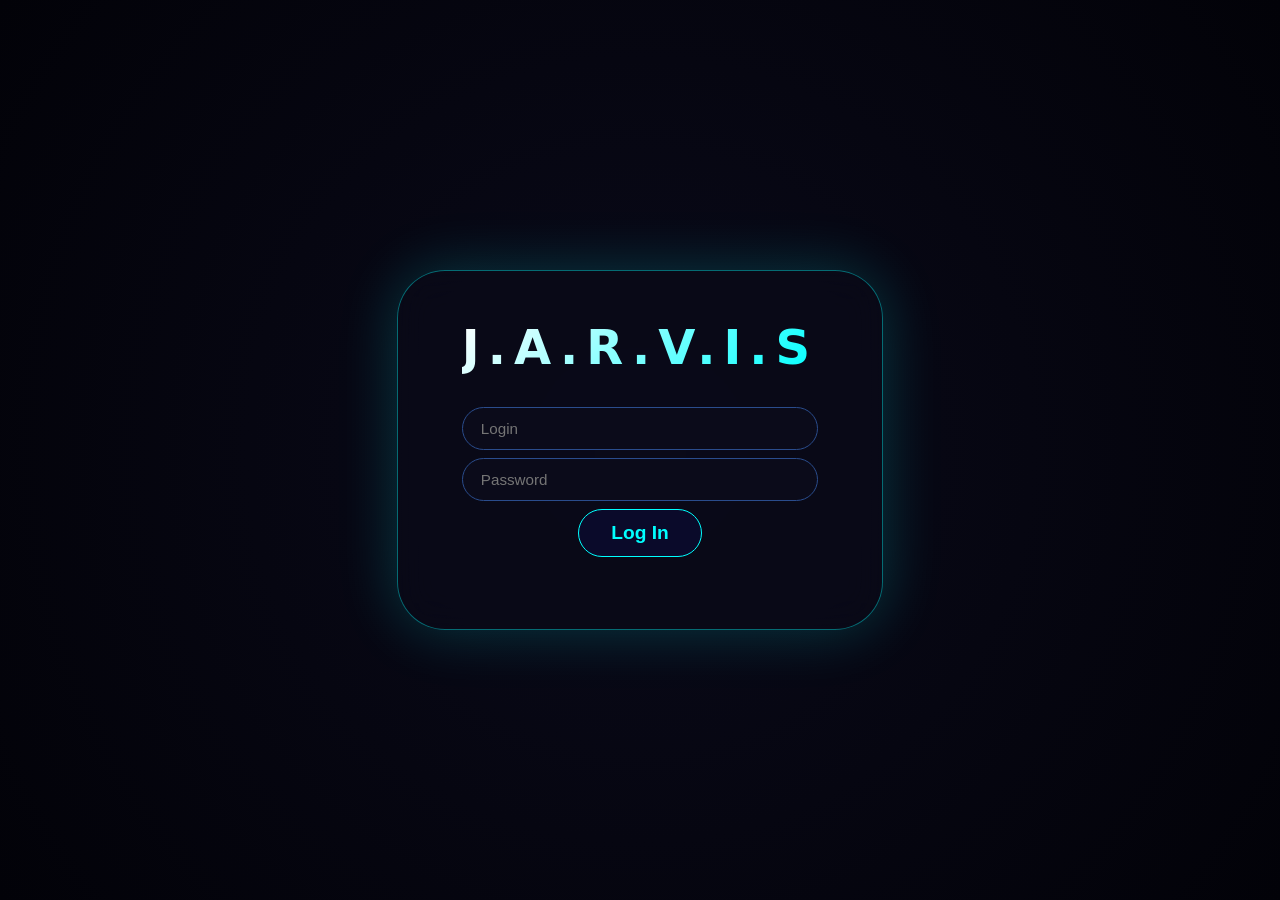
<file: Source/cpp/web/static/index.html>
<!DOCTYPE html>
<html lang="ru">
<head>
    <meta charset="UTF-8">
    <meta name="viewport" content="width=device-width, initial-scale=1.0">
    <title>J.A.R.V.I.S</title>
    <link rel="stylesheet" href="style.css">
</head>
<body>

<div id="loginScreen" class="launcher hidden">
    <div class="launcher-card">
        <h1>J.A.R.V.I.S</h1>
        <input id="loginUser" placeholder="Login" autocomplete="username" />
        <input id="loginPass" type="password" placeholder="Password" autocomplete="current-password" />
        <button id="loginBtn">Log In</button>
        <div id="loginError" class="error"></div>
    </div>
</div>

<div id="mainApp" class="jarvis-container hidden">
    <div class="header">
        <div id="userBadge" class="user-badge"></div>
        <div class="title"><h1>J.A.R.V.I.S</h1></div>
        <div class="status-badge">
            <div class="status-led"></div>
            <div class="status-text" id="statusLabel">Active</div>
            <div class="settings-btn" id="settingsBtn">S</div>
            <div class="settings-btn" id="logoutBtn" title="Logout">X</div>
        </div>
    </div>

    <div class="chat-area" id="chatArea">
        <div class="message jarvis-message">
            <div class="bubble">
                <div class="bubble-header">System</div>
                <div class="bubble-text">System ready, sir.</div>
                <div class="bubble-footer">00:00:00</div>
            </div>
        </div>
    </div>

    <div class="control-panel">
        <div class="input-group">
            <textarea id="userInput" rows="1" placeholder="Сообщение..."></textarea>
            <button id="sendBtn">Send</button>
        </div>
        <div class="input-options">
            <label for="useInternet">
                <input type="checkbox" id="useInternet">
                <span>Поиск в интернете</span>
            </label>
        </div>
    </div>
</div>

<div id="settingsPanel" class="settings-panel hidden">
    <div class="settings-header">
        <span>Settings</span>
        <span class="settings-close" id="settingsClose">X</span>
    </div>
    <div class="settings-body">
        <div class="setting-item">
            <label for="voiceSelect">Voice:</label>
            <select id="voiceSelect">
                <option value="client" selected>Browser (Web Speech)</option>
                <option value="server">VoxCPM2 (Server)</option>
                <option value="off">Off</option>
            </select>
        </div>
        <div class="setting-item">
            <label for="modelSelect">LLM Model:</label>
            <select id="modelSelect">
                <option value="llama3.1:8b" selected>Llama 3.1 8B</option>
                <option value="phi3:mini">Phi-3 Mini</option>
                <option value="qwen2.5:7b">Qwen 2.5 7B</option>
            </select>
        </div>
    </div>
</div>

<div id="adminPanel" class="settings-panel hidden" style="left:20px; right:auto;">
    <div class="settings-header">
        <span>Admin Panel</span>
        <span class="settings-close" id="adminClose">X</span>
    </div>
    <div class="settings-body">
        <div class="setting-item">
            <button id="showSessionsBtn">Sessions</button>
            <button id="showLogsBtn">Logs</button>
        </div>
        <pre id="adminContent" style="max-height:400px; overflow:auto; font-size:11px;"></pre>
    </div>
</div>

<script src="script.js"></script>
</body>
</html>
</file>
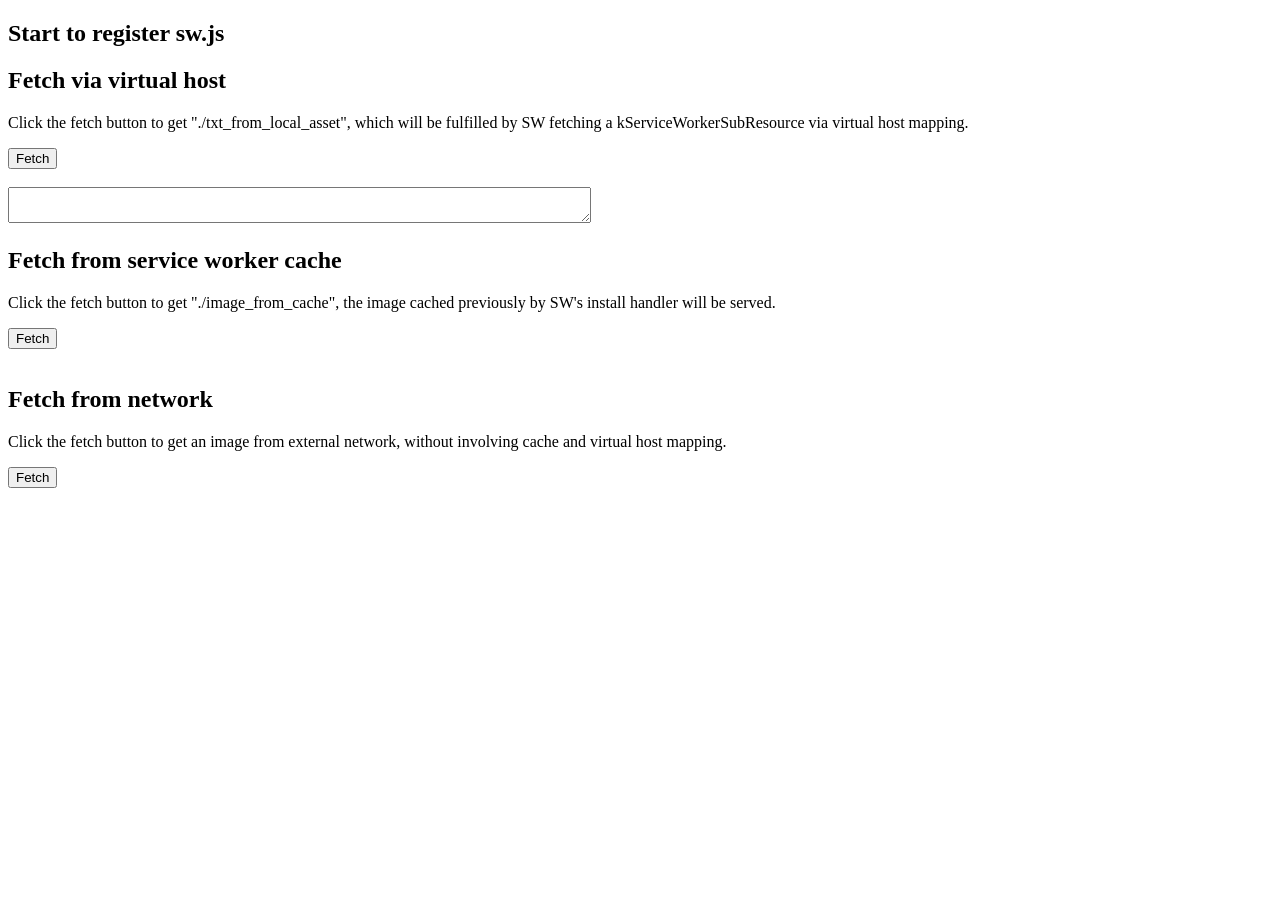
<file: Source/cpp/libs/webview/WebView2Samples/SampleApps/WebView2APISample/assets/sw_scope/index.html>
<!DOCTYPE html>
<html>
<head>
    <title>VirtualHostMappingForServiceWorker</title>
    <script>
        "use strict";
        function FetchSimpleTxt() {
            fetch('./txt_from_local_asset').then(response => {
                response.text().then(text => {
                    document.getElementById("simple_txt_content").value = "Fetch got: " + text; });
            }).catch(err => {
                document.getElementById("simple_txt_content").value = "Fetch failed: " + err; });            
        }
        function FetchCachedImage() {            
            let img = document.createElement('img');
            img.width = 40;
            img.height = 40;
            img.src = './image_from_cache';
            document.getElementById("imageContainer1").appendChild(img);
        }
        function FetchImage() {            
            let img = document.createElement('img');
            img.width = 40;
            img.height = 40;
            img.src = 'https://pluspng.com/img-png/microsoft-windows-png-windows-logo-png-800.png';
            document.getElementById("imageContainer2").appendChild(img);
        }

        // sw.js will be served by virtual host mapping as type of kServiceWorkerScript.
        navigator.serviceWorker.register('sw.js', { scope: '.' }).then(reg => {
            let elem = document.getElementById("sw_reg_status");
            elem.style.color = "blue";
            elem.textContent = "Registered sw.js!";
        }).catch(err => {
            let elem = document.getElementById("sw_reg_status");
            elem.style.color = "red";
            elem.textContent = "Failed to register sw.js!";
        });    
    </script>
</head>
<body>
    <h2 id="sw_reg_status">Start to register sw.js</h2>

    <h2>Fetch via virtual host</h2>
    <p>Click the fetch button to get "./txt_from_local_asset", which will be fulfilled by SW
        fetching a kServiceWorkerSubResource via virtual host mapping.</p>
    <button onclick="FetchSimpleTxt()">Fetch</button><br><br>
    <textarea id="simple_txt_content" rows="2" cols="70" readonly></textarea>

    <h2>Fetch from service worker cache</h2>
    <p>Click the fetch button to get "./image_from_cache", the image cached previously by SW's install handler
        will be served.</p>
    <button onclick="FetchCachedImage()">Fetch</button><br><br>
    <div id="imageContainer1"></div>

    <h2>Fetch from network</h2>
    <p>Click the fetch button to get an image from external network, without involving cache and virtual host mapping.</p>
    <button onclick="FetchImage()">Fetch</button><br><br>
    <div id="imageContainer2"></div>
</body>
</html>
</file>
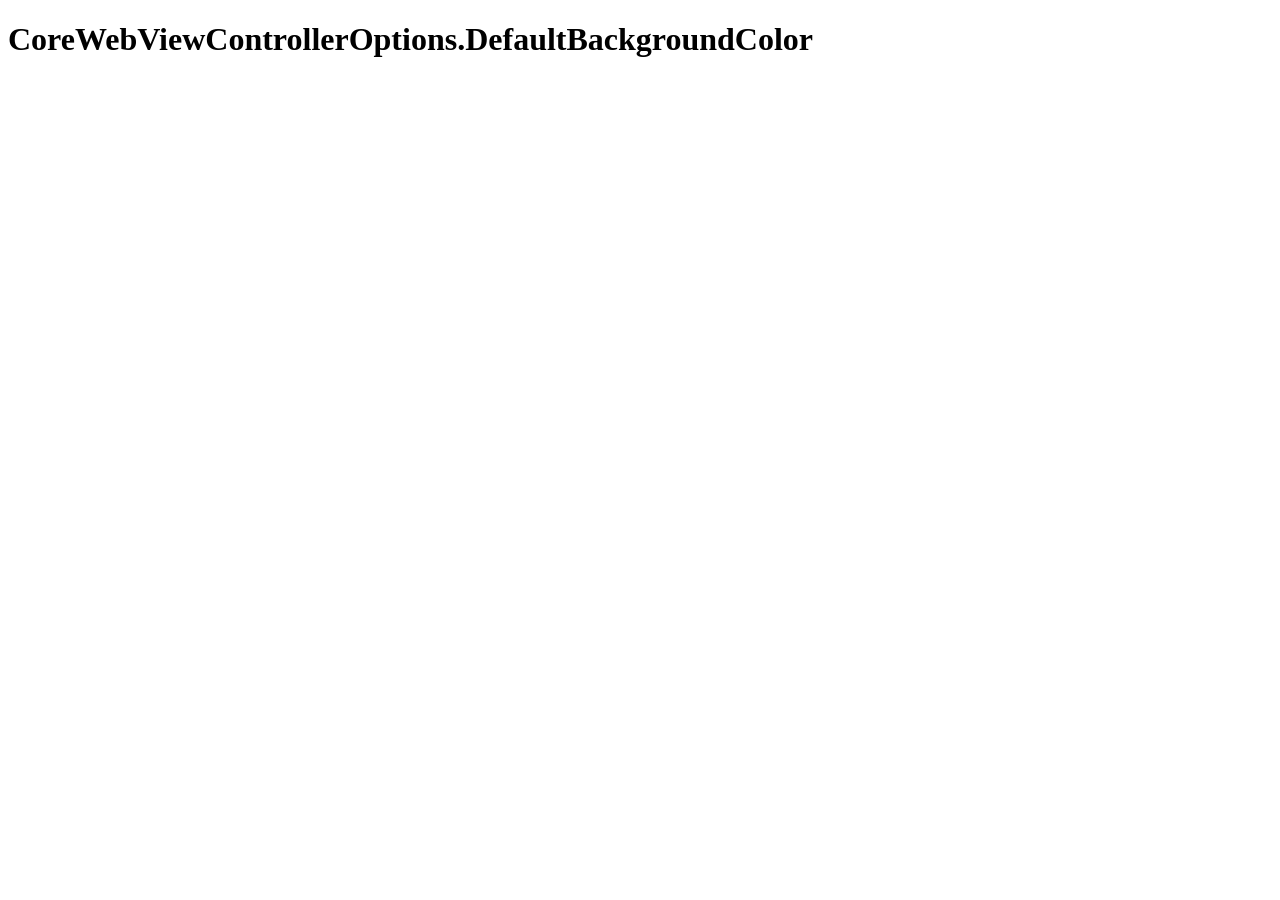
<file: Source/cpp/libs/webview/WebView2Samples/SampleApps/WebView2APISample/ScenarioDefaultBackgroundColor.html>
<!DOCTYPE html>
<html lang="en">
<head>
    <meta charset="UTF-8">
    <meta name="viewport" content="width=device-width, initial-scale=1.0">
    <title> WebView with CoreWebViewControllerOptions.DefaultBackgroundColor</title>
</head>
<body>
    <h1> CoreWebViewControllerOptions.DefaultBackgroundColor</h1>
</body>
</html>
</file>
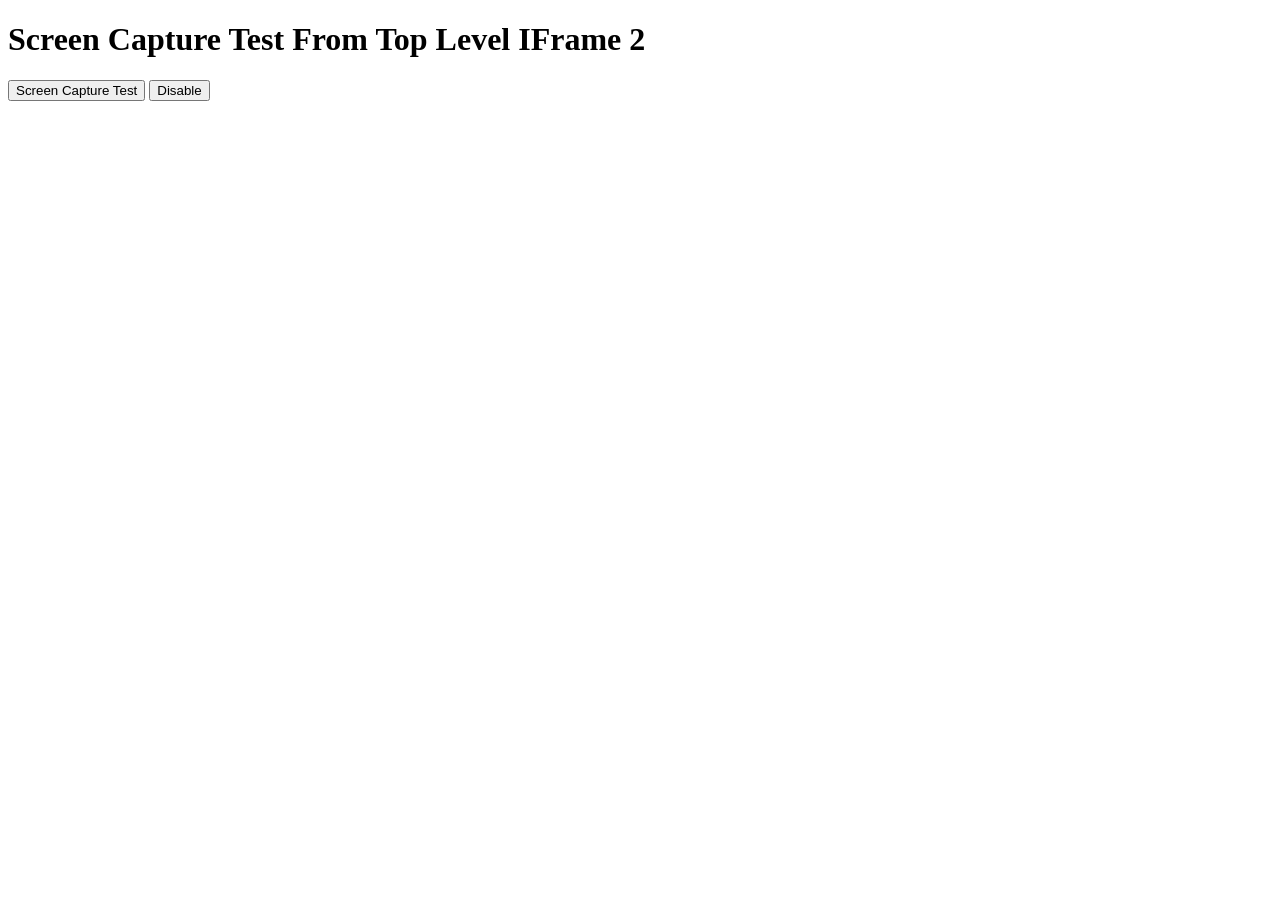
<file: Source/cpp/libs/webview/WebView2Samples/SampleApps/WebView2APISample/ScenarioScreenCaptureIFrame2.html>
<!DOCTYPE html>
<html>
<head>
    <title>ScenarioScreenCaptureIFrame2</title>
</head>
<body>
    <h1>Screen Capture Test From Top Level IFrame 2</h1>
    <button onclick="testScreenCapture()">Screen Capture Test</button>
    <button id="toggleButton" onclick="toggleStatus()">Disable</button>
    <div id="statusDisplay"></div>
    <script>
        function testScreenCapture() {
            navigator.mediaDevices.getDisplayMedia();
        }

        function toggleStatus() {
            var button = document.getElementById('toggleButton');
            var statusDisplay = document.getElementById('statusDisplay');
            if (button.innerHTML === "Enable") {
                chrome.webview.postMessage("EnableScreenCapture");
                button.innerHTML = "Disable";
                statusDisplay.innerHTML = "Status: Enabled";
            } else {
                chrome.webview.postMessage("DisableScreenCapture");
                button.innerHTML = "Enable";
                statusDisplay.innerHTML = "Status: Disabled";
            }
        }
    </script>

</body>
</html>
</file>
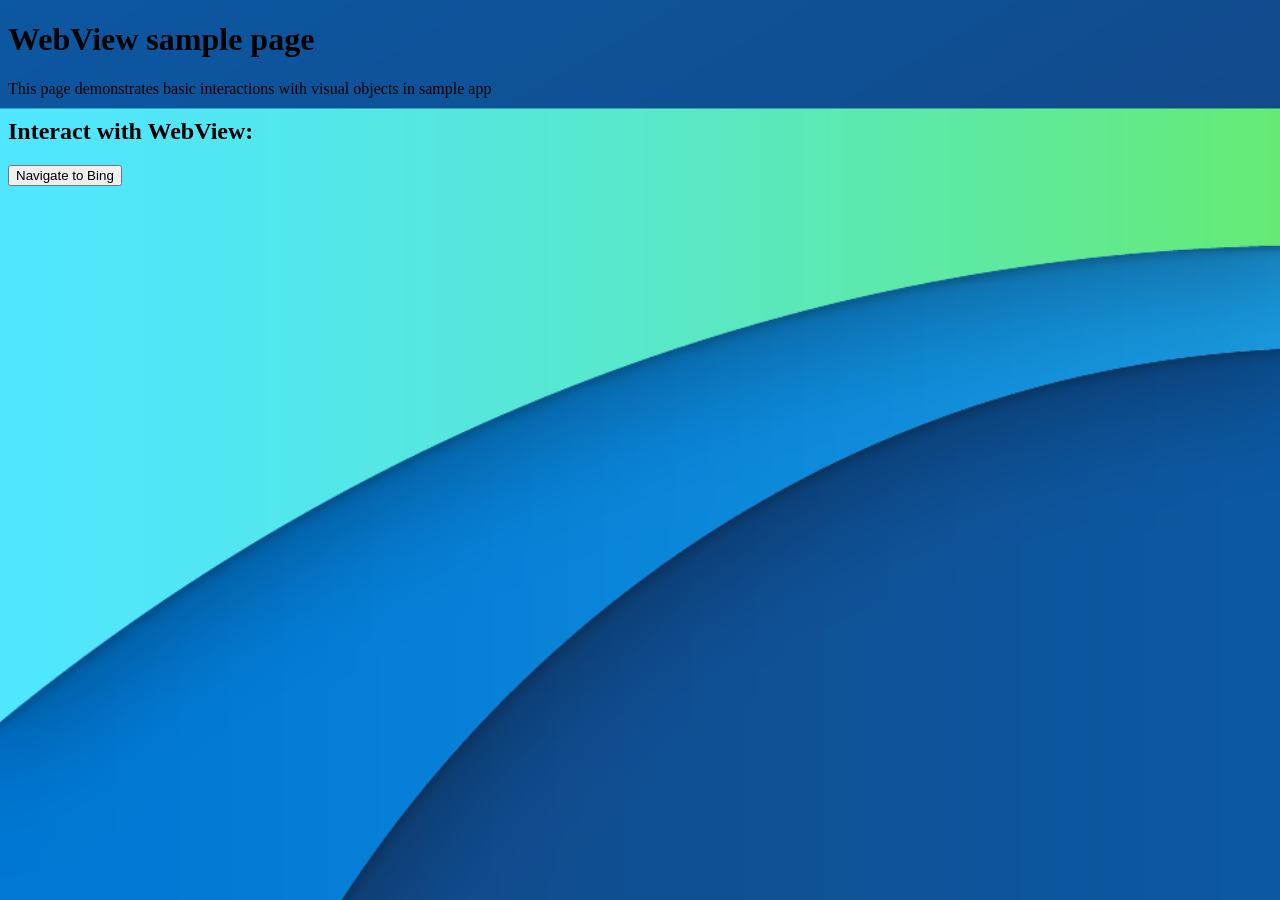
<file: Source/cpp/libs/webview/WebView2Samples/SampleApps/WebView2SampleWinComp/WebView2SamplePage.html>
﻿<!DOCTYPE html>
<html class="logo-background">

<head>
    <meta charset="UTF-8">
    <title>Microsoft Edge WebView2</title>
    <style>
        .logo-background {
            background: url("WebViewStartPageBackground.png") no-repeat center fixed;
            background-color: #e0e0e0;
            background-size: cover;
        }
    </style>
</head>

<body>
    <h1>WebView sample page</h1>
    <p>This page demonstrates basic interactions with visual objects in sample app</p>

    <h2>Interact with WebView:</h2>
    <button id="myButton">Navigate to Bing</button>
    <script>
        document.getElementById("myButton").onclick = function () {
            location.href = "https://www.bing.com/";
        };
    </script>


</body>

</html>
</file>
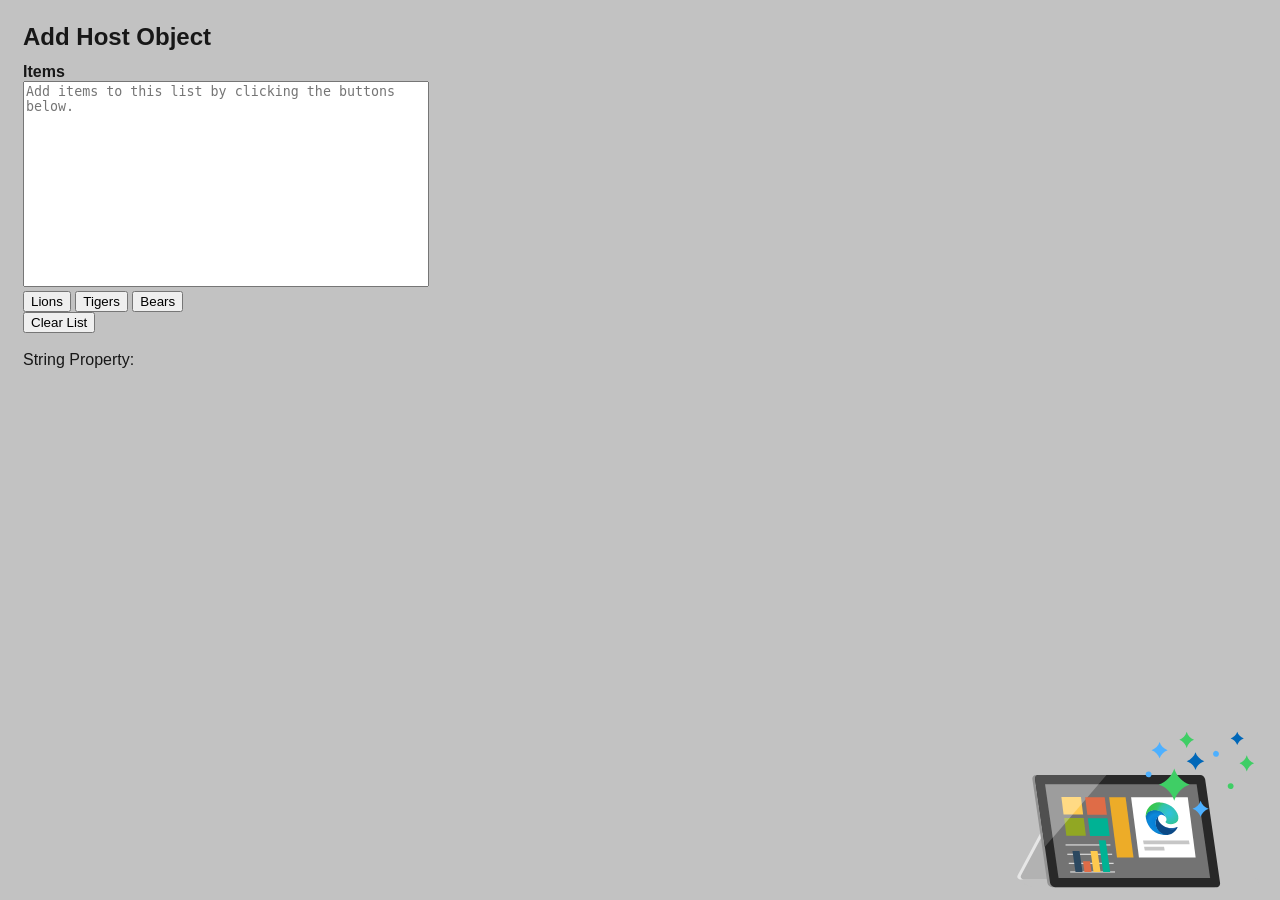
<file: Source/cpp/libs/webview/WebView2Samples/SampleApps/webview2_sample_uwp/Html/add_host_object.html>
﻿<!DOCTYPE html>
<!--Copyright (C) Microsoft Corporation. All rights reserved.
Use of this source code is governed by a BSD-style license that can be
found in the LICENSE file.-->

<html lang="en" xmlns="http://www.w3.org/1999/xhtml">
<head>
    <meta charset="utf-8" />
    <title>Add Host Object</title>
    <link rel="stylesheet" href="style.css">

    <script>
        function Initialize() {
            chrome.webview.hostObjects.options.defaultSyncProxy = true;

            bridgeInstance = chrome.webview.hostObjects.sync.BridgeInstance;
            bridgeInstance.addEventListener("itemsChangedEvent", UpdateItemsListView);

            document.getElementById("StringPropertySpan").innerHTML = bridgeInstance.stringProperty;
        }

        function AddToList(button) {
            let text = button.innerHTML;
            bridgeInstance.async().appendToItems(text);
        }

        function ClearList() {
            bridgeInstance.async().clearItems();
        }

        function UpdateItemsListView(items) {
            let value = "";
            let i = 0;
            let item = items[i];

            // There is a bug when passing IList as an argument
            // of an event handler. Test for the type as a workaround.
            while (typeof(item) === 'string') {
                value += item + "\n";
                item = items[++i];
            }

            document.getElementById("ItemsList").value = value;
        }

        document.addEventListener("DOMContentLoaded", Initialize);
    </script>
</head>
<body class="bestoftheweb_bg">
<h2 id="header" class="page_header">Add Host Object</h2>

<div class="section_header">Items</div>
<textarea id="ItemsList" readonly placeholder="Add items to this list by clicking the buttons below."></textarea>
<div>
    <button onclick="AddToList(this)">Lions</button>
    <button onclick="AddToList(this)">Tigers</button>
    <button onclick="AddToList(this)">Bears</button>
</div>
<div>
    <button onclick="ClearList()">Clear List</button>
</div>
<div>
<br />
<label>String Property:&nbsp;</label><span id="StringPropertySpan"></span>
</div>
</body>
</html>
</file>
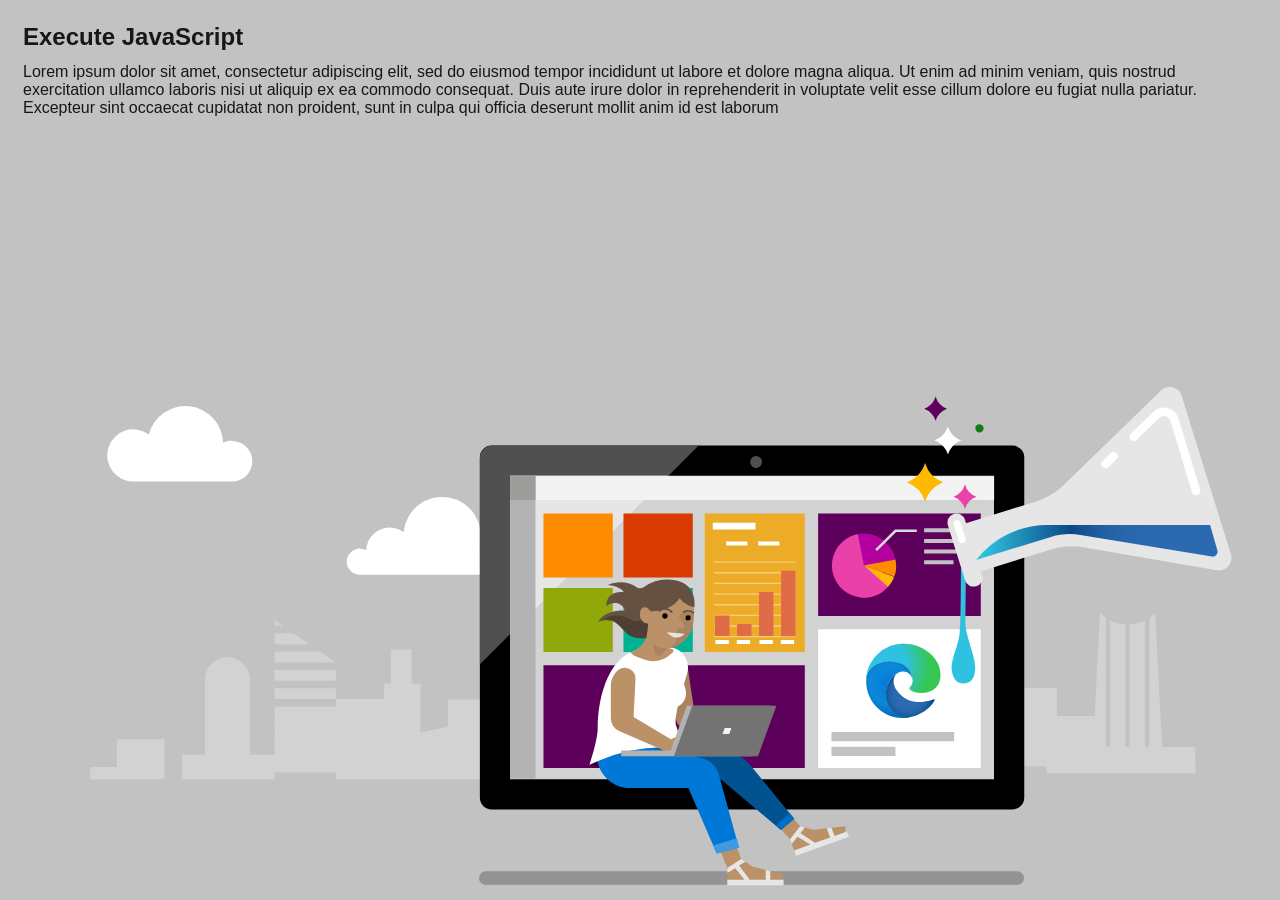
<file: Source/cpp/libs/webview/WebView2Samples/SampleApps/webview2_sample_uwp/Html/execute_javascript.html>
﻿<!DOCTYPE html>
<!--Copyright (C) Microsoft Corporation. All rights reserved.
Use of this source code is governed by a BSD-style license that can be
found in the LICENSE file.-->

<html lang="en" xmlns="http://www.w3.org/1999/xhtml">
<head>
    <meta charset="utf-8" />
    <title>Execute JavaScript</title>
    <link rel="stylesheet" href="style.css">
    <script>
        function Add(x, y)
        {
            return x + y;
        }
    </script>
</head>
<body class="webviewhero_bg">
<h2 id="header" class="page_header">Execute JavaScript</h2>
<div id="content">
    Lorem ipsum dolor sit amet, consectetur adipiscing elit, sed do eiusmod
    tempor incididunt ut labore et dolore magna aliqua. Ut enim ad minim
    veniam, quis nostrud exercitation ullamco laboris nisi ut aliquip ex ea
    commodo consequat. Duis aute irure dolor in reprehenderit in voluptate
    velit esse cillum dolore eu fugiat nulla pariatur. Excepteur sint occaecat
    cupidatat non proident, sunt in culpa qui officia deserunt mollit anim id
    est laborum
</div>
</body>
</html>
</file>
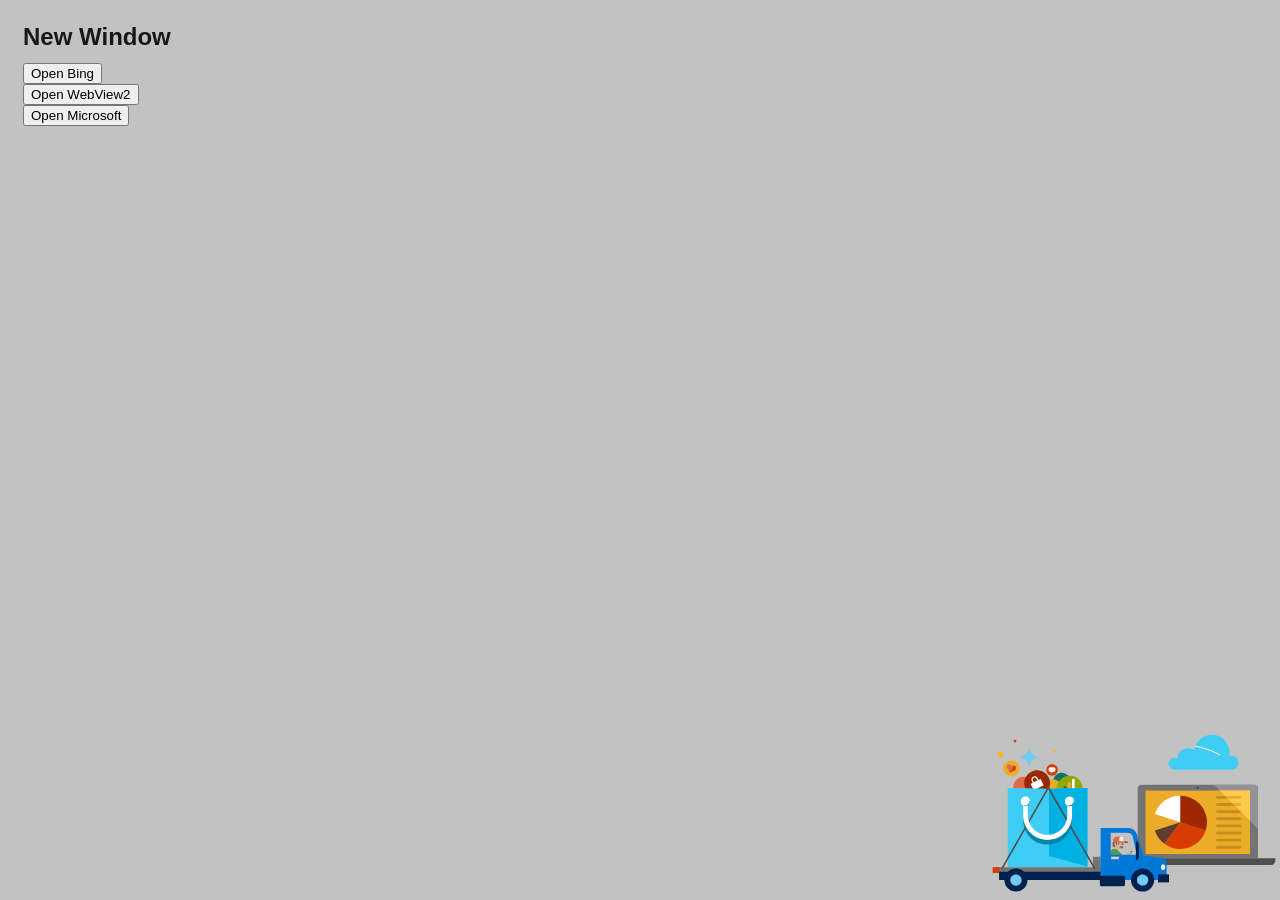
<file: Source/cpp/libs/webview/WebView2Samples/SampleApps/webview2_sample_uwp/Html/new_window.html>
﻿<!DOCTYPE html>
<!--Copyright (C) Microsoft Corporation. All rights reserved.
Use of this source code is governed by a BSD-style license that can be
found in the LICENSE file.-->

<html lang="en" xmlns="http://www.w3.org/1999/xhtml">
<head>
    <meta charset="utf-8" />
    <title>New Window</title>
    <link rel="stylesheet" href="style.css">
    <script>
        function OpenWindow(button) {
            var url = button.getAttribute("data-url");
            window.open(url, "_blank");
        }
    </script>
</head>
<body class="always_up_to_date_bg">
<h2 id="header" class="page_header">New Window</h2>
<div><button onclick="OpenWindow(this)" data-url="https://www.bing.com">Open Bing</button></div>
<div><button onclick="OpenWindow(this)" data-url="https://developer.microsoft.com/en-us/microsoft-edge/webview2/">Open WebView2</button></div>
<div><button onclick="OpenWindow(this)" data-url="https://www.microsoft.com/">Open Microsoft</button></div>
</body>
</html>
</file>
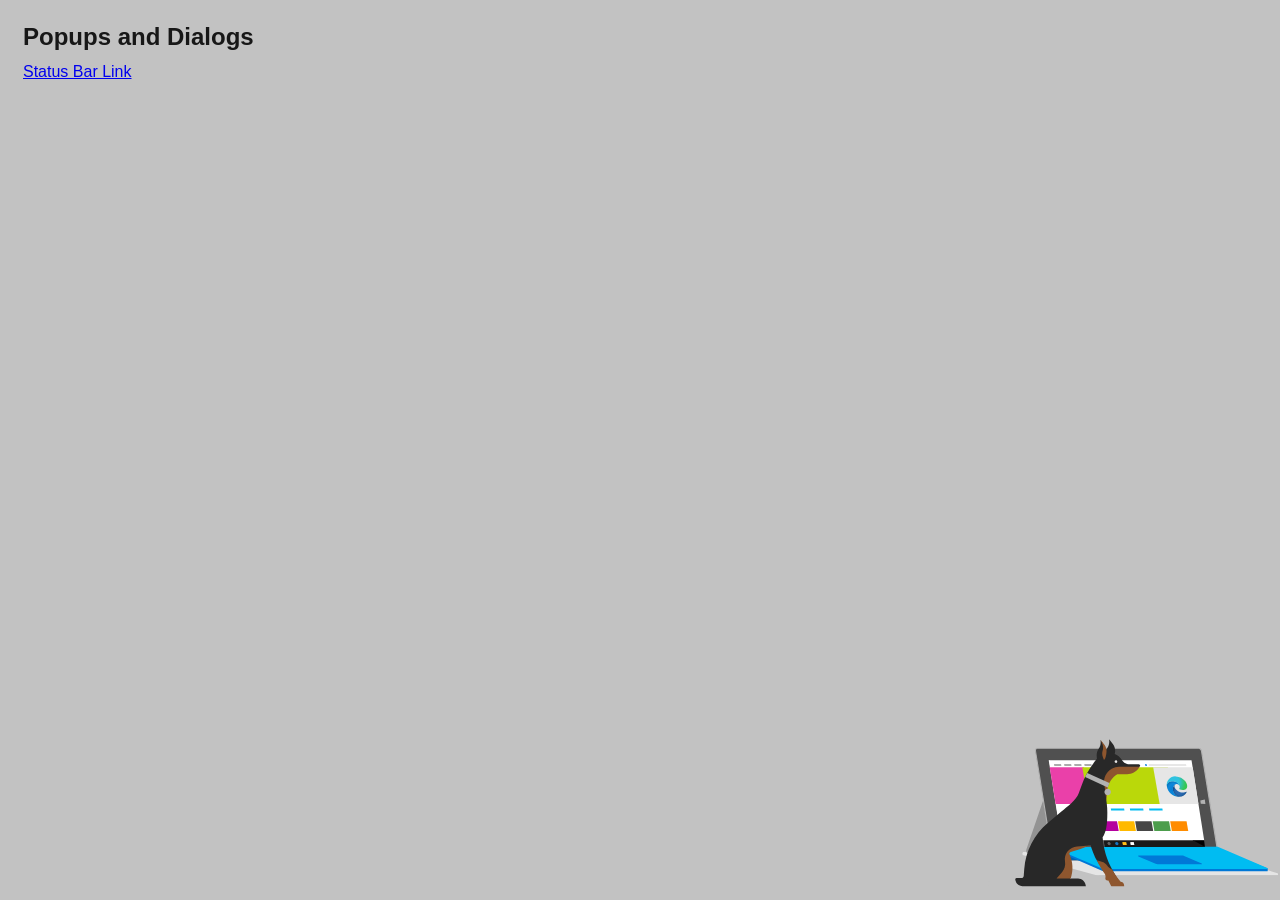
<file: Source/cpp/libs/webview/WebView2Samples/SampleApps/webview2_sample_uwp/Html/popups_and_dialogs.html>
﻿<!DOCTYPE html>
<!--Copyright (C) Microsoft Corporation. All rights reserved.
Use of this source code is governed by a BSD-style license that can be
found in the LICENSE file.-->

<html lang="en" xmlns="http://www.w3.org/1999/xhtml">
<head>
    <meta charset="utf-8" />
    <title>Popups and Dialogs</title>
    <link rel="stylesheet" href="style.css">
    <script>
        function getElementBoundingClientRect(id) {
            return document.getElementById(id).getBoundingClientRect().toJSON();
        }

        function showFileUploadDialog() {
            document.getElementById("FileInput").click();
        }
    </script>
</head>
<body class="power_of_native_bg">
    <h2 id="header" class="page_header">Popups and Dialogs</h2>

    <div>
        <a id="StatusBarLink" href="#header">Status Bar Link</a>
    </div>

    <input id="FileInput" type="file" style="display:none">
</body>
</html>
</file>
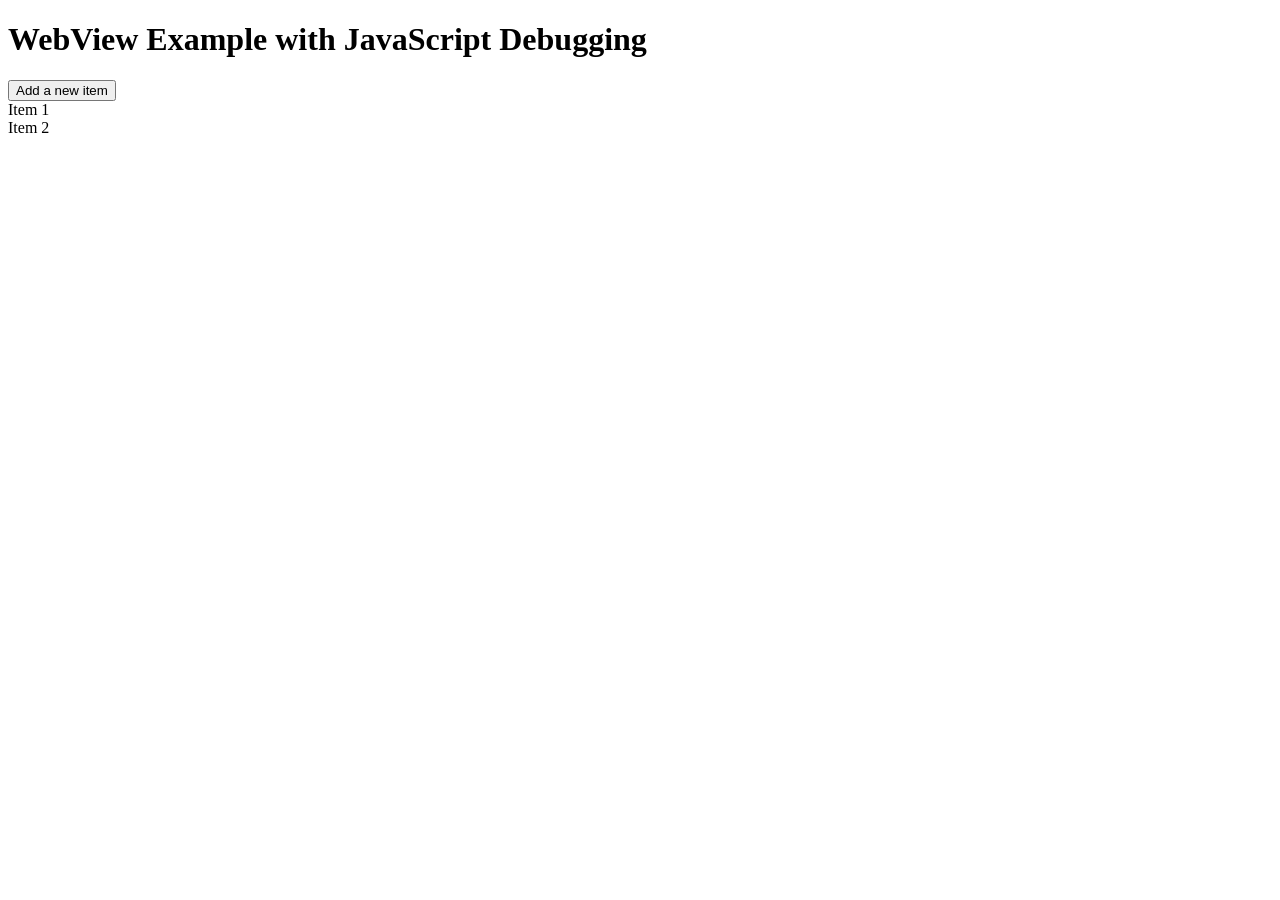
<file: Source/cpp/libs/webview/WebView2Samples/SampleApps/webview2_sample_uwp/Html/ScenarioJavaScriptDebugIndex.html>
<!DOCTYPE html>
<!--Copyright (C) Microsoft Corporation. All rights reserved.
Use of this source code is governed by a BSD-style license that can be
found in the LICENSE file.-->

<html>

<head>
    <meta charset="UTF-8">
    <title>WebView Script Debugging Example</title>
</head>

<body>
    <script>
        console.log("This is the very first line of code that executes.");
        console.log("Second");
    </script>


    <script>
        console.log("Third");
    </script>

    <div class="container">
        <div class="banner container">
            <h1 id="header">WebView Example with JavaScript Debugging</h1>
        </div>
        <button id="addButton">Add a new item</button>
        <div class="container" id="list"></div>
    </div>

    <script src="ScenarioJavaScriptDebugIndex.js"></script>

    <script>
        console.log("End");
    </script>

</body>

</html>
</file>
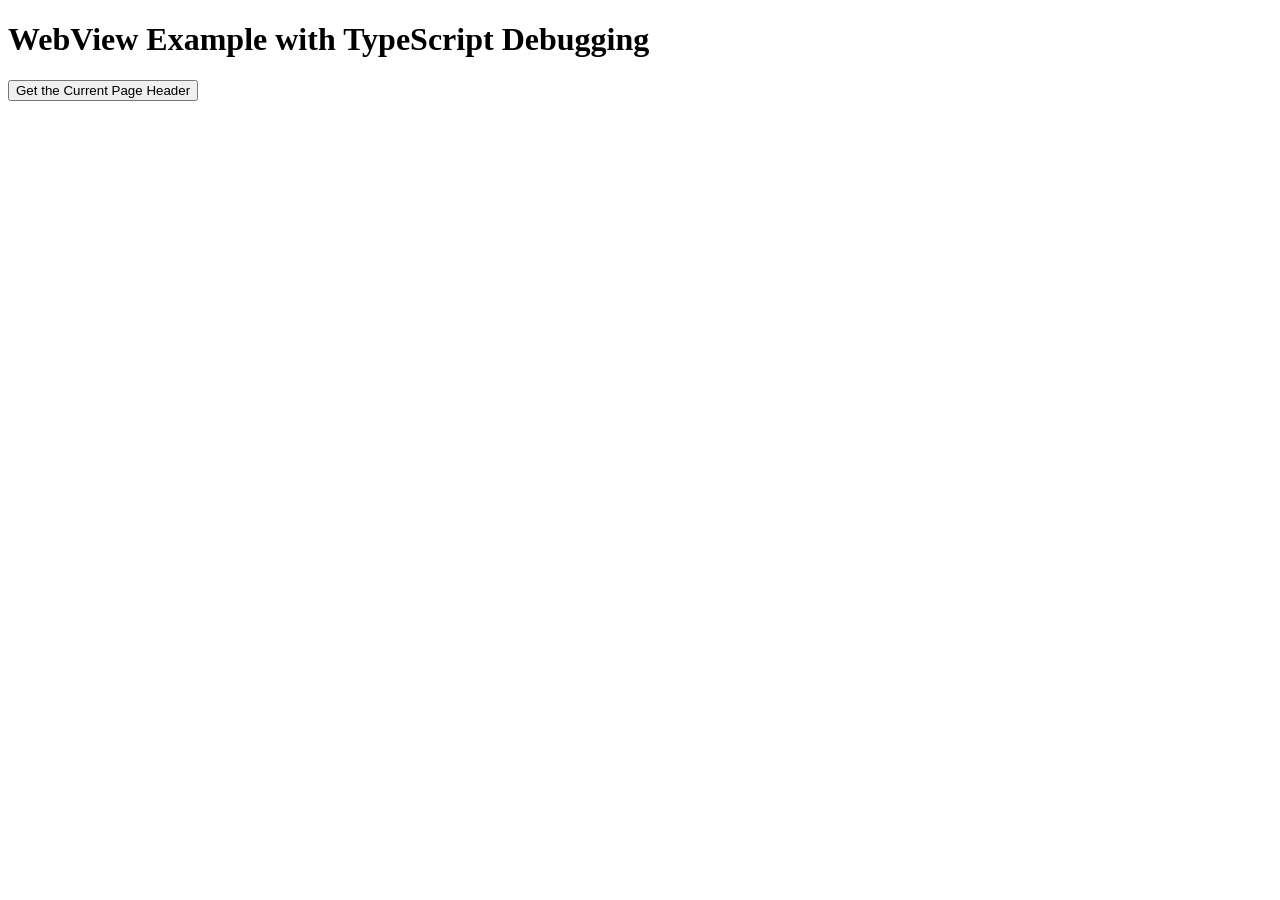
<file: Source/cpp/libs/webview/WebView2Samples/SampleApps/webview2_sample_uwp/Html/ScenarioTypeScriptDebugIndex.html>
<!DOCTYPE html>
<!--Copyright (C) Microsoft Corporation. All rights reserved.
Use of this source code is governed by a BSD-style license that can be
found in the LICENSE file.-->

<html>

<head>
    <meta charset="UTF-8">
    <title>WebView Script Debugging Example</title>
</head>

<body>
    <script>
        console.log("This is the very first line of code that executes.");
        console.log("Second");
    </script>


    <script>
        console.log("Third");
    </script>

    <div class="container">
        <div class="banner container">
            <h1 id="header">WebView Example with TypeScript Debugging</h1>
        </div>
        <button id="getHeader">Get the Current Page Header</button>
        <div id="HeaderSpace"></div>
    </div>

    <script src="ScenarioTypeScriptDebugIndex.ts"></script>

    <script>
        console.log("End");
    </script>

</body>

</html>
</file>
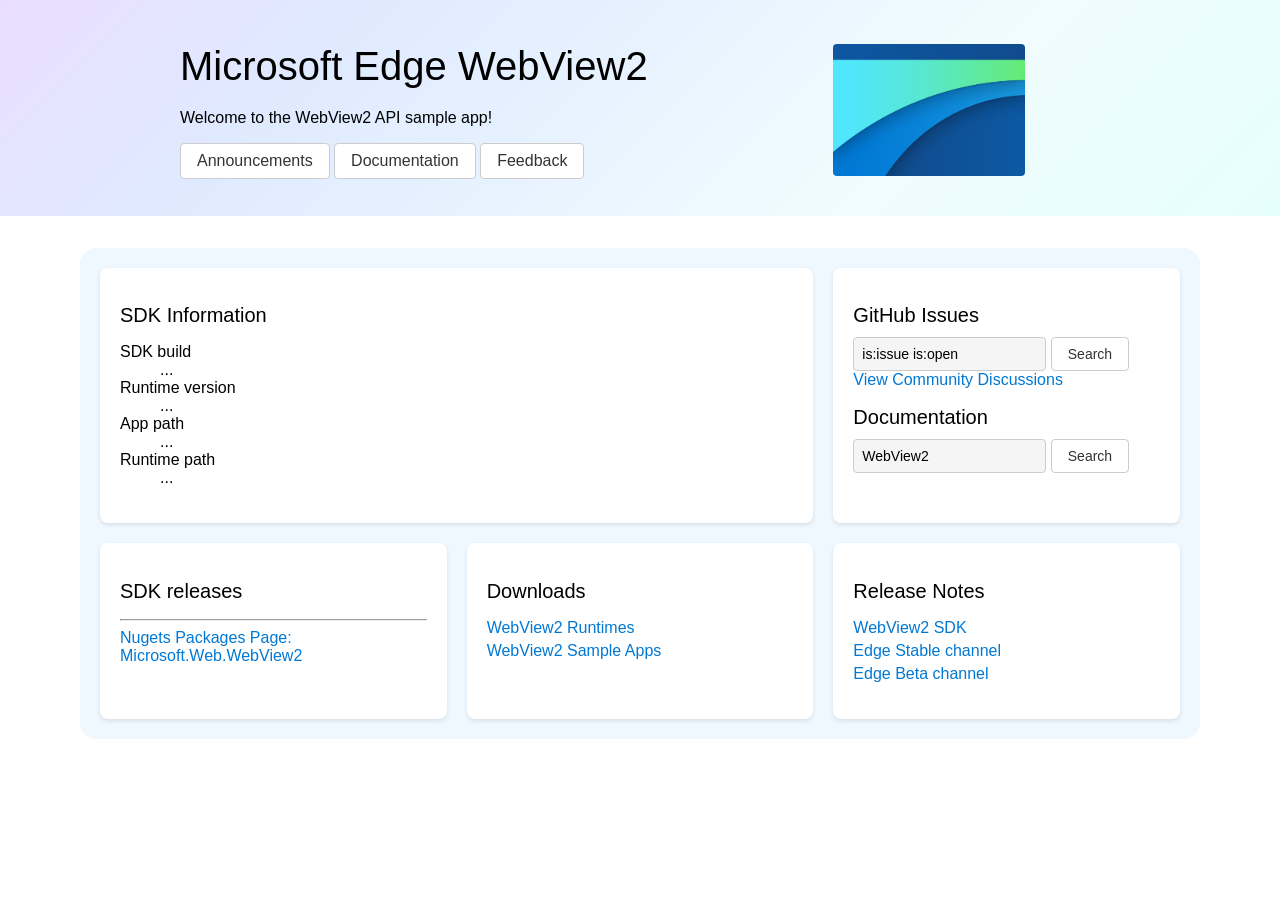
<file: Source/cpp/libs/webview/WebView2Samples/SampleApps/WebView2APISample/assets/AppStartPage.html>
﻿<!DOCTYPE html>
<html lang="en">
<head>
    <meta charset="UTF-8">
    <meta name="viewport" content="width=device-width, initial-scale=1.0">
    <title>Microsoft Edge WebView2</title>
    <style>
        body {
            font-family: 'Segoe UI', Tahoma, Geneva, Verdana, sans-serif;
            font-weight: 350;
            backdrop-filter: blur(20px) saturate(125%);
            margin: 0;
            padding: 0;
            background-color: white
        }

        .header {
            grid-area: header;
            font-weight: normal;
            font-size: 2.5rem;
            margin-bottom: 20px;
        }

        .header-container {
            padding: 1.5rem 10rem 1rem 10rem;
            display: grid;
            grid-template-columns: repeat(3, 1fr);
            grid-gap: 20px;
            background-color: transparent;
            background-image: linear-gradient(135deg, #eadeff, #dfeaff 25%, #f1fcff 70%, #e5fffc);
            margin-bottom: 2rem;
        }

        div.header-container  a {
            background-color: white !important;
        }

        .header-title-box {
            grid-column: 1 / 3;
            padding: 20px;
        }

        .header-image-box {
            padding: 20px;
        }

        .container {
            display: grid;
            grid-template-columns: repeat(3, 1fr);
            padding: 20px;
            grid-gap: 20px;
            border-radius: 16px;
            margin: 0 5rem 4rem 5rem;
            background-color: #F0F8FF;
        }

        .box {
            background-color: white;
            padding: 20px;
            border-radius: 8px;
            box-shadow: 0 2px 4px rgba(0, 0, 0, 0.1);
        }

            .box h2 {
                font-size: 20px;
                font-weight: normal;
                margin-bottom: 10px;
            }

            .box ul {
                list-style: none;
                padding: 0;
            }

                .box ul li {
                    margin-bottom: 5px;
                }

        a {
            color: #0078d4;
            text-decoration: none;
        }

        input {
            padding: 8px;
            border: 1px solid #ccc;
            background-color: #f5f5f5;
            font-size: 14px;
            border-radius: 4px;
            transition: border-color 0.2s ease;
        }

            input:hover {
                border-color: #0078d4;
            }

        button {
            display: inline-block;
            padding: 8px 16px;
            border: 1px solid #ccc;
            background-color: transparent;
            color: #333;
            font-size: 14px;
            cursor: pointer;
            border-radius: 4px;
            transition: background-color 0.2s ease;
        }

            button:hover {
                background-color: #f5f5f5;
            }

        .button-link {
            display: inline-block;
            padding: 8px 16px;
            border: 1px solid #ccc;
            background-color: transparent;
            color: #333;
            cursor: pointer;
            border-radius: 4px;
            transition: background-color 0.2s ease;
        }

            .button-link:hover {
                background-color: #f5f5f5;
            }
    </style>
</head>
<body>
    <div class="header-container">
        <div class="header-title-box">
            <div class="header">Microsoft Edge WebView2</div>
            <span> Welcome to the WebView2 API sample app!</span>
            <div style="padding-top: 1rem;">
                <span>
                    <a class="button-link" href="https://github.com/MicrosoftEdge/WebView2Announcements/issues">Announcements</a>
                    <a class="button-link" href="https://learn.microsoft.com/en-us/microsoft-edge/webview2/?form=MA13LH">Documentation</a>
                    <a class="button-link" href="https://github.com/MicrosoftEdge/WebViewFeedback/issues/">Feedback</a>
                </span>
            </div>
        </div>
        <div class="header-image-box">
            <img src="AppStartPageBackground.png" alt="WebView2 logo"
                 style="width: 12rem; border-radius: 4px;">
        </div>
    </div>
    <div class="container">
        <div class="box" style="grid-column: 1 / 3">
            <h2>SDK Information</h2>
            <dl style="text-wrap: wrap; overflow: hidden; white-space: nowrap; text-overflow: ellipsis;">
                <dt>SDK build</dt>
                <dd id="sdkBuild" style="font-weight:500">...</dd>
                <dt>Runtime version</dt>
                <dd id="runtimeVersion"style="font-weight:500">...</dd>
                <dt>App path</dt>
                <dd id="appPath">...</dd>
                <dt>Runtime path</dt>
                <dd id="runtimePath">...</dd>
            </dl>
        </div>

        <div class="box">
            <h2>GitHub Issues</h2>
            <form action="https://github.com/MicrosoftEdge/WebViewFeedback/issues">
                <label>
                    <input type="text" name="q" value="is:issue is:open">
                </label>
                <button>Search</button>
            </form>

            <a href="https://github.com/MicrosoftEdge/WebView2Feedback/discussions" style="margin-top: 10px;">
                View Community Discussions
            </a>

            <h2>Documentation</h2>
            <form action="https://learn.microsoft.com/search/">
                <label>
                    <input type="text" name="terms" value="WebView2">
                </label>
                <button>Search</button>
            </form>
        </div>

        <div class="box">
            <h2>SDK releases</h2>
            <ul id="sdkReleases">
                <!-- Populate with actual SDK release information -->
            </ul>
            <hr>
            <a href="https://www.nuget.org/packages/Microsoft.Web.WebView2/1.0.2365.46#versions-body-tab">Nugets Packages Page: Microsoft.Web.WebView2</a>
        </div>

        <div class="box">
            <h2>Downloads</h2>
            <ul>
                <li><a href="https://developer.microsoft.com/microsoft-edge/webview2/">WebView2 Runtimes</a></li>
                <li><a href="https://learn.microsoft.com/en-us/microsoft-edge/webview2/code-samples-links">WebView2 Sample Apps</a></li>
            </ul>
        </div>

        <div class="box">
            <h2>Release Notes</h2>
            <ul>
                <li><a href="https://learn.microsoft.com/microsoft-edge/webview2/releasenotes">WebView2 SDK</a></li>
                <li><a href="https://learn.microsoft.com/deployedge/microsoft-edge-relnote-stable-channel">Edge Stable channel</a></li>
                <li><a href="https://learn.microsoft.com/deployedge/microsoft-edge-relnote-beta-channel">Edge Beta channel</a></li>
            </ul>
        </div>
    </div>

    <script src="AppStartPage.js"></script>
</body>
</html>
</file>
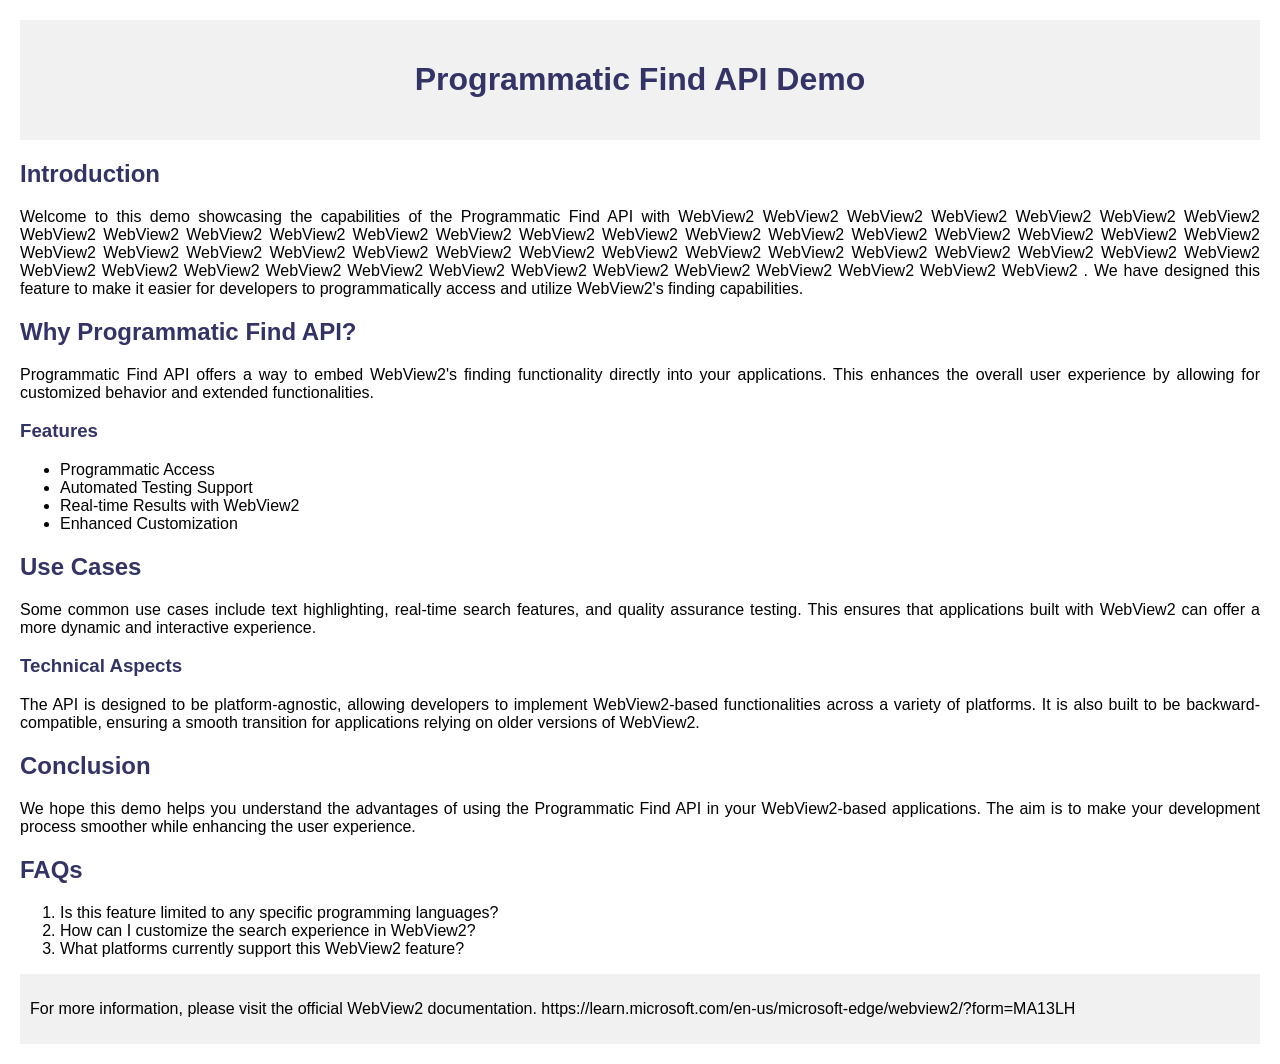
<file: Source/cpp/libs/webview/WebView2Samples/SampleApps/WebView2APISample/assets/LandingPageForFindDemo.html>
<!DOCTYPE html>
<html>
<head>
  <title>Demo: Programmatic Find API</title>
  <style>
    body {
      font-family: Arial, sans-serif;
      margin: 20px;
    }
    header {
      background-color: #f1f1f1;
      padding: 20px;
      text-align: center;
    }
    footer {
      background-color: #f1f1f1;
      padding: 10px;
      text-align: center;
    }
    h1, h2, h3 {
      color: #333366;
    }
    p {
      text-align: justify;
    }
  </style>
</head>
<body>

<header>
  <h1>Programmatic Find API Demo</h1>
</header>

<h2>Introduction</h2>
<p>Welcome to this demo showcasing the capabilities of the Programmatic Find API with WebView2 WebView2 WebView2 WebView2 WebView2 WebView2 WebView2 WebView2 WebView2 WebView2 WebView2 WebView2 WebView2 WebView2 WebView2 WebView2 WebView2 WebView2 WebView2 WebView2 WebView2 WebView2 WebView2 WebView2 WebView2 WebView2 WebView2 WebView2 WebView2 WebView2 WebView2 WebView2 WebView2 WebView2 WebView2 WebView2 WebView2 WebView2 WebView2 WebView2 WebView2 WebView2 WebView2 WebView2 WebView2 WebView2 WebView2 WebView2 WebView2 WebView2 . We have designed this feature to make it easier for developers to programmatically access and utilize WebView2's finding capabilities.</p>

<h2>Why Programmatic Find API?</h2>
<p>Programmatic Find API offers a way to embed WebView2's finding functionality directly into your applications. This enhances the overall user experience by allowing for customized behavior and extended functionalities.</p>

<h3>Features</h3>
<ul>
  <li>Programmatic Access</li>
  <li>Automated Testing Support</li>
  <li>Real-time Results with WebView2</li>
  <li>Enhanced Customization</li>
</ul>

<h2>Use Cases</h2>
<p>Some common use cases include text highlighting, real-time search features, and quality assurance testing. This ensures that applications built with WebView2 can offer a more dynamic and interactive experience.</p>

<h3>Technical Aspects</h3>
<p>The API is designed to be platform-agnostic, allowing developers to implement WebView2-based functionalities across a variety of platforms. It is also built to be backward-compatible, ensuring a smooth transition for applications relying on older versions of WebView2.</p>

<h2>Conclusion</h2>
<p>We hope this demo helps you understand the advantages of using the Programmatic Find API in your WebView2-based applications. The aim is to make your development process smoother while enhancing the user experience.</p>

<h2>FAQs</h2>
<ol>
  <li>Is this feature limited to any specific programming languages?</li>
  <li>How can I customize the search experience in WebView2?</li>
  <li>What platforms currently support this WebView2 feature?</li>
</ol>

<footer>
  <p>For more information, please visit the official WebView2 documentation. https://learn.microsoft.com/en-us/microsoft-edge/webview2/?form=MA13LH </p>
</footer>

</body>
</html>
</file>
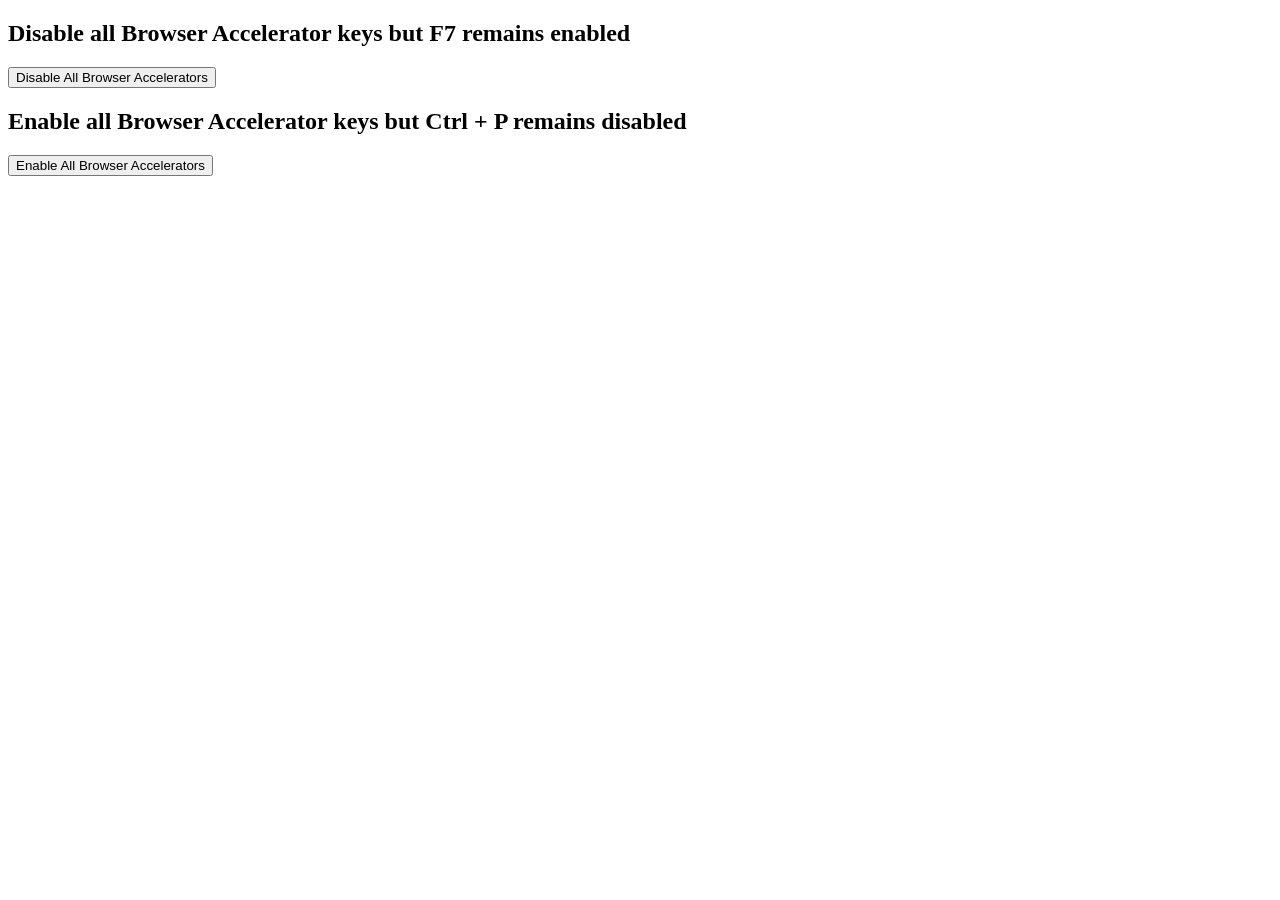
<file: Source/cpp/libs/webview/WebView2Samples/SampleApps/WebView2APISample/assets/ScenarioAcceleratorKeyPressed.html>
<!DOCTYPE html>
<html>
<head>
    <title>ScenarioAcceleratorKeyPressed</title>
    <script>
        function EnableBrowserAccelerators() {
            window.chrome.webview.postMessage(`EnableBrowserAccelerators`);
        }
        function DisableBrowserAccelerators() {
            window.chrome.webview.postMessage(`DisableBrowserAccelerators`);
        }
    </script>
</head>
<body>

    <h2>Disable all Browser Accelerator keys but F7 remains enabled</h2>

    <button id="disableBrowserAccleratorsButton" onclick="DisableBrowserAccelerators()">Disable All Browser Accelerators</button>

    <h2>Enable all Browser Accelerator keys but Ctrl + P remains disabled</h2>

    <button id="enableBrowserAcceleratorsButton" onclick="EnableBrowserAccelerators()">Enable All Browser Accelerators</button>
</body>
</html>
</file>
<file: Source/cpp/web/static/style.css>
*, *::before, *::after { margin: 0; padding: 0; box-sizing: border-box; }

body {
    background: radial-gradient(circle at 20% 30%, #0a0a1a, #03030a);
    font-family: 'Segoe UI', 'Inter', system-ui, sans-serif;
    min-height: 100vh;
    display: flex;
    justify-content: center;
    align-items: center;
    padding: 20px;
    overflow: hidden;
}

.jarvis-container {
    width: 100%;
    max-width: 1200px;
    height: 85vh;
    background: rgba(10, 10, 25, 0.75);
    backdrop-filter: blur(16px);
    border-radius: 32px;
    border: 1px solid rgba(0, 255, 255, 0.3);
    box-shadow: 0 25px 45px rgba(0, 0, 0, 0.5), 0 0 30px rgba(0, 255, 255, 0.15);
    display: flex;
    flex-direction: column;
    overflow: hidden;
    position: relative;
    z-index: 1;
}

.header {
    padding: 16px 24px;
    border-bottom: 1px solid rgba(0, 255, 255, 0.2);
    display: flex;
    justify-content: space-between;
    align-items: center;
    background: rgba(5, 5, 15, 0.4);
    z-index: 1;
}

.title { text-align: center; flex-grow: 1; }
.title h1 {
    font-size: 1.6rem;
    letter-spacing: 4px;
    background: linear-gradient(135deg, #fff, #0ff);
    -webkit-background-clip: text;
    background-clip: text;
    color: transparent;
    font-weight: 500;
}

.status-badge {
    display: flex;
    gap: 12px;
    align-items: center;
    background: rgba(0,0,0,0.4);
    padding: 6px 12px;
    border-radius: 40px;
}

.status-led {
    width: 10px; height: 10px;
    border-radius: 50%;
    background-color: #0f0;
    box-shadow: 0 0 6px #0f0;
    animation: pulse 1.5s infinite;
}

.status-text { color: #ccf; font-size: 0.8rem; }

.settings-btn {
    background: rgba(20, 20, 40, 0.6);
    border: 1px solid rgba(0, 255, 255, 0.4);
    color: #0ff; font-size: 1.2rem;
    width: 36px; height: 36px;
    border-radius: 50%;
    cursor: pointer;
    display: flex;
    align-items: center;
    justify-content: center;
    transition: 0.2s;
}
.settings-btn:hover { background: #0ff; color: #010118; box-shadow: 0 0 12px #0ff; }

.chat-area {
    flex: 1;
    overflow-y: auto;
    padding: 20px 24px;
    display: flex;
    flex-direction: column;
    gap: 16px;
    z-index: 1;
}

.chat-area::-webkit-scrollbar { width: 4px; }
.chat-area::-webkit-scrollbar-track { background: #111; }
.chat-area::-webkit-scrollbar-thumb { background: #0ff; border-radius: 4px; }

.message {
    display: flex;
    max-width: 80%;
    animation: fadeInUp 0.2s ease;
    margin-bottom: 10px;
}
.user-message { align-self: flex-end; }
.jarvis-message { align-self: flex-start; }

.bubble {
    display: flex;
    flex-direction: column;
    background: #0f0f1f;
    padding: 12px 16px;
    border-radius: 20px;
    border-top-left-radius: 4px;
    color: #eef;
    font-size: 0.95rem;
    line-height: 1.5;
    word-break: break-word;
    width: 100%;
}

.user-message .bubble {
    background: linear-gradient(135deg, #0ff11a, #00b8b8);
    color: #010118;
    font-weight: 500;
    border-top-right-radius: 4px;
    border-top-left-radius: 20px;
    border-bottom-left-radius: 20px;
}

.jarvis-message .bubble { border: 1px solid rgba(0, 255, 255, 0.3); }

.bubble-header {
    font-size: 0.7rem;
    color: #0ff;
    margin-bottom: 6px;
    cursor: pointer;
    display: flex;
    align-items: center;
    gap: 4px;
    border-bottom: 1px solid rgba(255, 255, 255, 0.1);
    padding-bottom: 4px;
}

.bubble-header:hover { text-decoration: underline; }

.bubble-header::before { content: "▶"; font-size: 0.6rem; }
.bubble-header.open::before { content: "▼"; }

.bubble-details {
    display: none;
    background: rgba(0, 0, 0, 0.5);
    padding: 8px;
    border-radius: 6px;
    margin-bottom: 8px;
    font-size: 0.75rem;
    color: #aaa;
    border: 1px solid rgba(0, 255, 255, 0.2);
}
.bubble-details.show { display: block; }

.bubble-text {
    margin-bottom: 4px;
    white-space: pre-wrap;
}

.bubble-footer {
    font-size: 0.65rem;
    color: #888;
    text-align: right;
    margin-top: 4px;
}

.user-message .bubble-footer { color: rgba(0, 0, 0, 0.4); }

.thinking .bubble {
    display: flex;
    flex-direction: row;
    gap: 6px;
    align-items: center;
    justify-content: center;
    padding: 14px 20px;
}

.dot {
    width: 8px;
    height: 8px;
    background: #0ff;
    border-radius: 50%;
    animation: blink 1.2s infinite;
}

.dot:nth-child(2) { animation-delay: 0.2s; }
.dot:nth-child(3) { animation-delay: 0.4s; }

.control-panel {
    padding: 16px 24px 24px;
    background: rgba(5, 5, 15, 0.5);
    border-top: 1px solid rgba(0, 255, 255, 0.2);
    z-index: 1;
}

.input-group { display: flex; gap: 12px; align-items: center; }

.input-group textarea {
    flex: 1;
    background: #0b0b1a;
    border: 1px solid #2a4c8c;
    padding: 12px 18px;
    border-radius: 24px;
    color: white;
    font-size: 0.95rem;
    outline: none;
    resize: vertical;
    font-family: inherit;
    min-height: 48px;
    max-height: 150px;
}
.input-group textarea:focus { border-color: #0ff; box-shadow: 0 0 6px #0ff; }

button {
    background: #0a0a2a;
    border: 1px solid #0ff;
    color: #0ff;
    padding: 8px 20px;
    border-radius: 32px;
    font-weight: bold;
    cursor: pointer;
    transition: 0.2s;
}
button:hover { background: #0ff; color: #010118; box-shadow: 0 0 12px #0ff; }

.input-options {
    margin-top: 8px;
    display: flex;
    justify-content: flex-end;
}

.input-options label {
    cursor: pointer;
    display: flex;
    align-items: center;
    gap: 6px;
    background: rgba(0, 255, 255, 0.05);
    border: 1px solid rgba(0, 255, 255, 0.3);
    padding: 6px 14px;
    border-radius: 20px;
    font-size: 0.8rem;
    color: #888;
    transition: all 0.2s;
}

.input-options label:hover {
    background: rgba(0, 255, 255, 0.15);
    color: #0ff;
}

.input-options label:has(input:checked) {
    background: #0ff;
    color: #010118;
    box-shadow: 0 0 12px rgba(0, 255, 255, 0.4);
    border-color: #0ff;
}

.input-options input[type="checkbox"] { display: none; }

.launcher {
    position: fixed;
    top: 0; left: 0;
    width: 100%; height: 100%;
    background: radial-gradient(circle at center, #0a0a1a, #020208);
    display: flex;
    justify-content: center;
    align-items: center;
    z-index: 1000;
    transition: opacity 0.5s ease;
}

.launcher-card {
    text-align: center;
    background: rgba(10, 10, 25, 0.7);
    backdrop-filter: blur(20px);
    border-radius: 48px;
    padding: 48px 64px;
    border: 1px solid rgba(0, 255, 255, 0.4);
    box-shadow: 0 0 60px rgba(0, 255, 255, 0.2);
}

.launcher-card h1 {
    font-size: 3rem;
    letter-spacing: 8px;
    background: linear-gradient(135deg, #fff, #0ff);
    -webkit-background-clip: text;
    background-clip: text;
    color: transparent;
    margin-bottom: 32px;
}

.launcher-card button { font-size: 1.2rem; padding: 12px 32px; background: #0a0a2a; border: 1px solid #0ff; color: #0ff; border-radius: 60px; cursor: pointer; }
.launcher-card button:hover { background: #0ff; color: #010118; box-shadow: 0 0 20px #0ff; }

.settings-panel {
    position: fixed;
    top: 50%;
    right: 20px;
    transform: translateY(-50%);
    width: 320px;
    background: rgba(0, 0, 0, 0.92);
    backdrop-filter: blur(16px);
    border-radius: 16px;
    border: 1px solid #0ff;
    box-shadow: 0 0 30px rgba(0, 255, 255, 0.25);
    z-index: 1000;
}

.settings-header {
    padding: 14px 18px;
    border-bottom: 1px solid rgba(0, 255, 255, 0.2);
    display: flex;
    justify-content: space-between;
    align-items: center;
    color: #0ff;
    font-weight: bold;
    font-size: 1.1rem;
}

.settings-close {
    cursor: pointer;
    color: #f66;
    font-size: 1.3rem;
    transition: 0.2s;
}
.settings-close:hover { color: #f00; }

.settings-body { padding: 18px; }

.setting-item { margin-bottom: 20px; color: #ccf; }

.setting-item label {
    display: block;
    margin-bottom: 6px;
    font-size: 0.9rem;
    color: #aaf;
}

.setting-item input[type="checkbox"] { margin-right: 8px; accent-color: #0ff; }

.setting-item select {
    width: 100%;
    padding: 10px 12px;
    background: #0b0b1a;
    border: 1px solid #2a4c8c;
    border-radius: 10px;
    color: white;
    font-size: 0.9rem;
    outline: none;
    cursor: pointer;
    transition: 0.2s;
}
.setting-item select:focus { border-color: #0ff; box-shadow: 0 0 8px rgba(0, 255, 255, 0.3); }
.setting-item select option { background: #0a0a1a; color: white; }

.hidden { display: none !important; }

@keyframes pulse {
    0% { opacity: 0.4; transform: scale(1); }
    100% { opacity: 1; transform: scale(1.1); }
}

@keyframes fadeInUp {
    from { opacity: 0; transform: translateY(12px); }
    to { opacity: 1; transform: translateY(0); }
}

@keyframes blink {
    0%, 60%, 100% { opacity: 0.2; transform: translateY(0); }
    30% { opacity: 1; transform: translateY(-6px); }
}

.launcher-card input {
    display: block;
    width: 100%;
    margin: 8px 0;
    padding: 12px 18px;
    background: #0b0b1a;
    border: 1px solid #2a4c8c;
    border-radius: 24px;
    color: white;
    font-size: 0.95rem;
    outline: none;
}
.launcher-card input:focus { border-color: #0ff; box-shadow: 0 0 6px #0ff; }

.error { color: #f66; font-size: 0.85rem; min-height: 1.2em; margin-top: 8px; }

.user-badge {
    color: #0ff;
    font-size: 0.8rem;
    padding: 6px 12px;
    background: rgba(0,255,255,0.1);
    border-radius: 20px;
    border: 1px solid rgba(0,255,255,0.3);
}

#adminContent { color: #ffffff; font-family: monospace; }
</file>
<file: Source/cpp/libs/webview/WebView2Samples/SampleApps/webview2_sample_uwp/Html/style.css>
﻿html
{
    margin: 0;
    height: 100%;
}

body
{
    font-family: Segoe UI,SegoeUI,Helvetica Neue,Helvetica,Arial,sans-serif;
    color: rgb(23, 23, 23);
    margin: 0px;
    padding: 23px;
}

.page_header
{
    margin: 0px 0px 0.5em 0px;
    padding: 0px;
}

.section_header
{
    font-weight: bold;
}

.webviewhero_bg
{
    background-position: right bottom;
    background-color: rgb(194, 194, 194);
    background-image: url("webview-hero.svg");
    background-repeat: no-repeat;
}

.bestoftheweb_bg
{
    background-position: right bottom;
    background-color: rgb(194, 194, 194);
    background-image: url("best-of-the-web.svg");
    background-repeat: no-repeat;
}

.always_up_to_date_bg
{
    background-position: right bottom;
    background-color: rgb(194, 194, 194);
    background-image: url("always-up-to-date.svg");
    background-repeat: no-repeat;
}

.power_of_native_bg
{
    background-position: right bottom;
    background-color: rgb(194, 194, 194);
    background-image: url("power-of-native.svg");
    background-repeat: no-repeat;
}

textarea
{
    width: 30em;
    height: 15em;
    resize: none;
}
</file>
